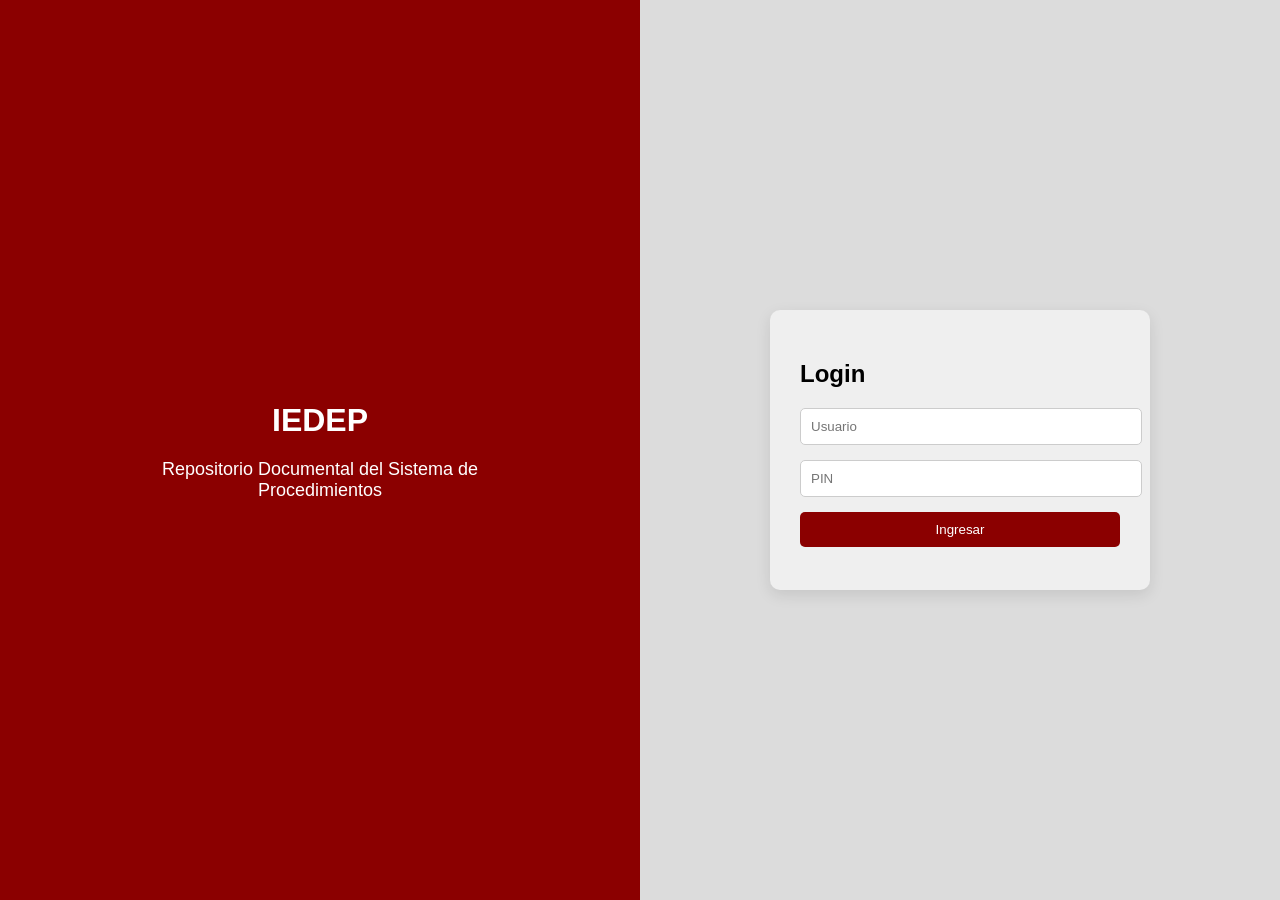
<file: index.html>
<!DOCTYPE html>
<html lang="es">
<head>
<meta charset="UTF-8">
<title>Login - IEDEP</title>
<link rel="stylesheet" href="css/styles.css">
</head>

<body>

<div class="container">

  <!-- LADO IZQUIERDO -->
  <div class="left">
    <div class="left-content">
      <h1>IEDEP</h1>
      <p>Repositorio Documental del Sistema de Procedimientos</p>
    </div>
  </div>

  <!-- LADO DERECHO -->
  <div class="right">
    <div class="login-box">

      <h2>Login</h2>

      <input type="text" id="usuario" placeholder="Usuario">
      <input type="password" id="pin" placeholder="PIN">

      <button onclick="login()">Ingresar</button>

      <p id="error" class="error"></p>

    </div>
  </div>

</div>

<script src="js/login.js"></script>
</body>
</html>
</file>
<file: css/styles.css>
/* =========================
   RESET + BASE
========================= */
body {
  margin: 0;
  font-family: 'Segoe UI', Arial, sans-serif;
  background: #f2f2f2;
}

/* =========================
   LOGIN
========================= */
.container {
  display: flex;
  height: 100vh;
}

/* IZQUIERDA */
.left {
  width: 50%;
  background: #8b0000;
  color: white;
  display: flex;
  justify-content: center;
  align-items: center;
}

.left-content {
  text-align: center;
}

.left-content h1 {
  font-size: 32px;
  margin-bottom: 20px;
}

.left-content p {
  font-size: 18px;
  max-width: 400px;
}

/* DERECHA */
.right {
  width: 50%;
  background: #dcdcdc;
  display: flex;
  justify-content: center;
  align-items: center;
}

/* LOGIN BOX */
.login-box {
  background: #efefef;
  padding: 30px;
  border-radius: 10px;
  width: 320px;
  box-shadow: 0 5px 15px rgba(0,0,0,0.1);
}

.login-box h2 {
  margin-bottom: 20px;
}

/* INPUTS LOGIN */
.login-box input {
  width: 100%;
  padding: 10px;
  margin-bottom: 15px;
  border: 1px solid #ccc;
  border-radius: 5px;
}

/* BOTÓN LOGIN */
.login-box button {
  width: 100%;
  padding: 10px;
  background: #8b0000;
  color: white;
  border: none;
  border-radius: 5px;
  cursor: pointer;
}

.login-box button:hover {
  background: #6f0000;
}

/* ERROR */
.error {
  color: #c62828;
  font-size: 13px;
  margin-top: 10px;
}

/* =========================
   DASHBOARD
========================= */

/* LAYOUT */
.layout {
  display: flex;
  height: 100vh;
}

/* SIDEBAR */
.sidebar {
  width: 260px;
  background: #8b0000;
  color: white;
  display: flex;
  flex-direction: column;
  padding-top: 40px;
}

.logo {
  font-size: 22px;
  font-weight: bold;
  text-align: center;
  margin-bottom: 40px;
}

.menu {
  padding: 0 20px;
}

.menu-item {
  padding: 12px 15px;
  border-radius: 6px;
  cursor: pointer;
  margin-bottom: 10px;
  transition: background 0.2s;
}

.menu-item:hover {
  background: rgba(255,255,255,0.15);
}

.menu-item.active {
  background: rgba(255,255,255,0.25);
}

/* MAIN */
.main {
  flex: 1;
  display: flex;
  flex-direction: column;
}

/* TOPBAR */
.topbar {
  height: 60px;
  background: #ffffff;
  display: flex;
  justify-content: space-between;
  align-items: center;
  padding: 0 30px;
  border-bottom: 1px solid #ddd;
}

.title {
  font-size: 16px;
  font-weight: bold;
}

.user-box {
  display: flex;
  align-items: center;
  gap: 15px;
}

/* BOTÓN LOGOUT */
.btn-logout {
  background: #8b0000;
  color: white;
  border: none;
  padding: 8px 14px;
  cursor: pointer;
  border-radius: 4px;
}

.btn-logout:hover {
  background: #6f0000;
}

/* =========================
   ACCIONES (CARPETA / SUBIDA)
========================= */
.actions {
  display: flex;
  gap: 20px;
  padding: 20px 30px;
}

/* TARJETAS */
.card {
  background: white;
  padding: 20px;
  border-radius: 8px;
  width: 320px;
  border: 1px solid #e0e0e0;
}

.card h3 {
  margin: 0 0 15px 0;
  font-size: 14px;
}

/* INPUTS DASHBOARD */
.card input {
  width: 100%;
  padding: 10px;
  border: 1px solid #ccc;
  border-radius: 4px;
  margin-bottom: 10px;
}

/* BOTONES */
.btn {
  width: 100%;
  padding: 10px;
  border: none;
  background: #8b0000;
  color: white;
  cursor: pointer;
  border-radius: 4px;
}

.btn:hover {
  background: #6f0000;
}

.btn.secondary {
  background: #444;
}

/* =========================
   EXPLORADOR
========================= */
.explorer {
  padding: 20px 30px;
  display: flex;
  flex-wrap: wrap;
}

.item {
  width: 140px;
  background: white;
  margin: 10px;
  padding: 15px;
  border-radius: 6px;
  text-align: center;
  cursor: pointer;
  border: 1px solid #e0e0e0;
  transition: 0.2s;
}

.item:hover {
  background: #fafafa;
  transform: translateY(-2px);
}

/* =========================
   MENSAJES
========================= */
.msg {
  margin: 0 30px;
  padding: 10px;
  border-radius: 4px;
  font-size: 13px;
}

.msg.success {
  background: #e6f4ea;
  color: #2e7d32;
}

.msg.error {
  background: #fdecea;
  color: #c62828;
}
</file>
